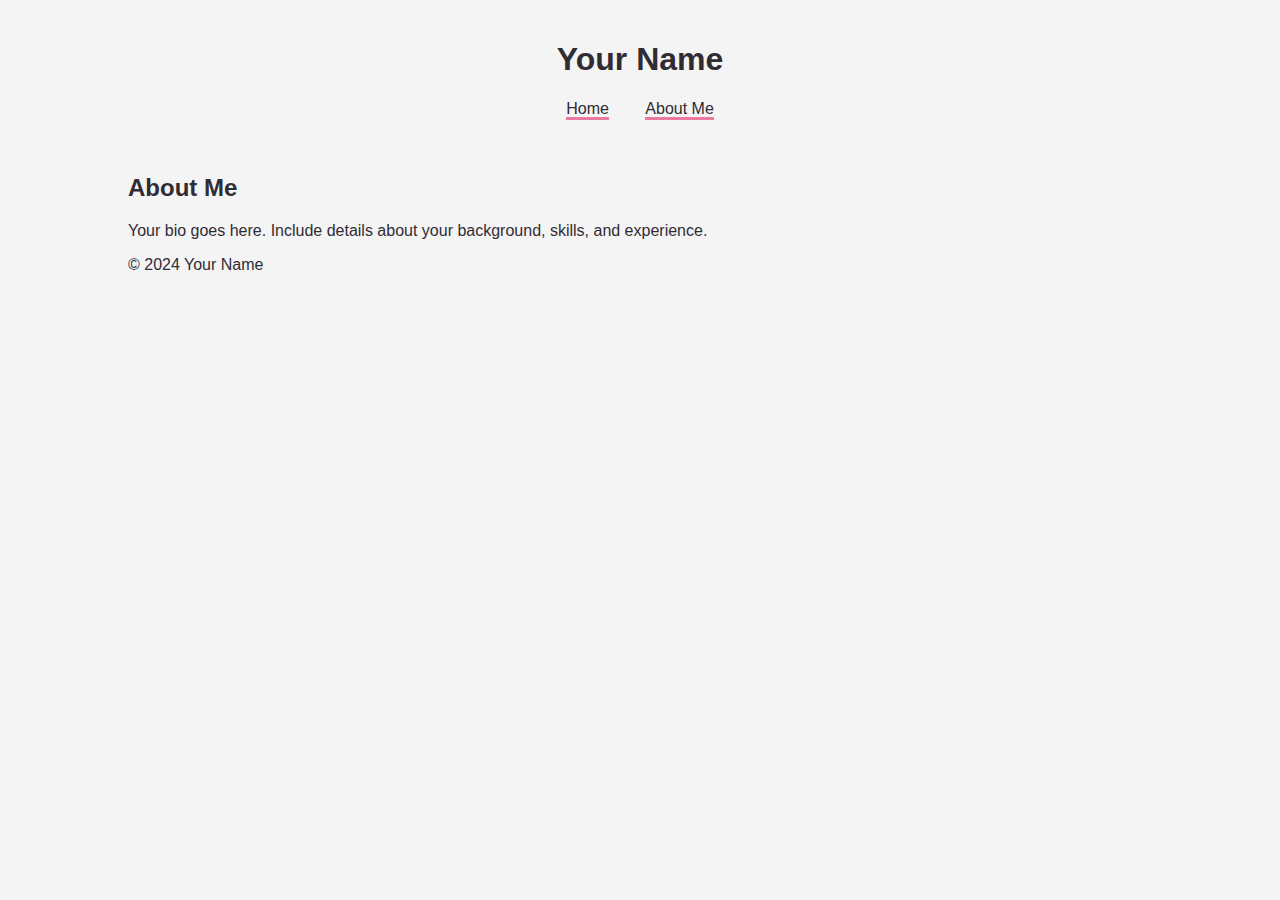
<file: aboutme.html>
<!DOCTYPE html>
<html lang="en">
<head>
    <meta charset="UTF-8">
    <meta name="viewport" content="width=device-width, initial-scale=1.0">
    <title>About Me</title>
    <link rel="stylesheet" href="styles.css">
</head>
<body>
    <header>
        <h1>Your Name</h1>
        <nav>
            <ul>
                <li><a href="index.html">Home</a></li>
                <li><a href="about.html">About Me</a></li>
            </ul>
        </nav>
    </header>
    <main>
        <h2>About Me</h2>
        <p>Your bio goes here. Include details about your background, skills, and experience.</p>
    </main>
    <footer>
        <p>&copy; 2024 Your Name</p>
    </footer>
</body>
</html>
</file>
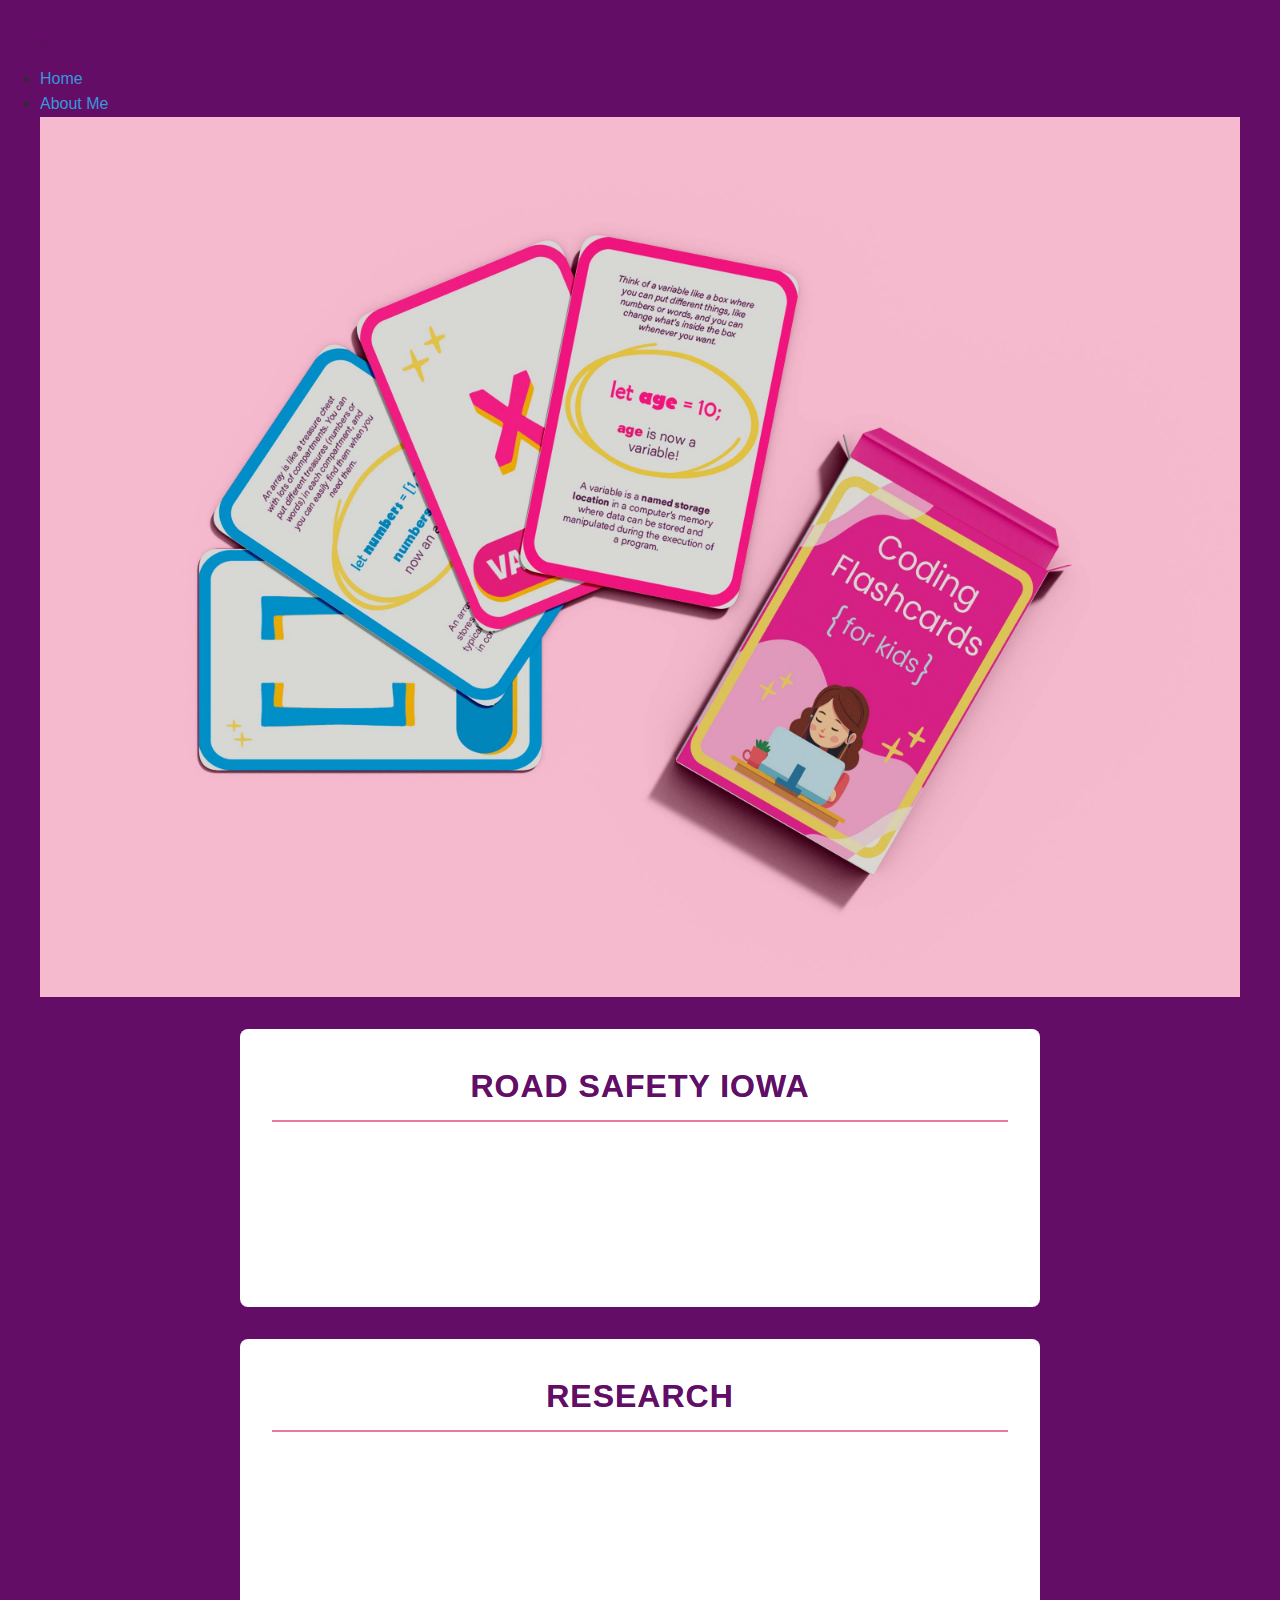
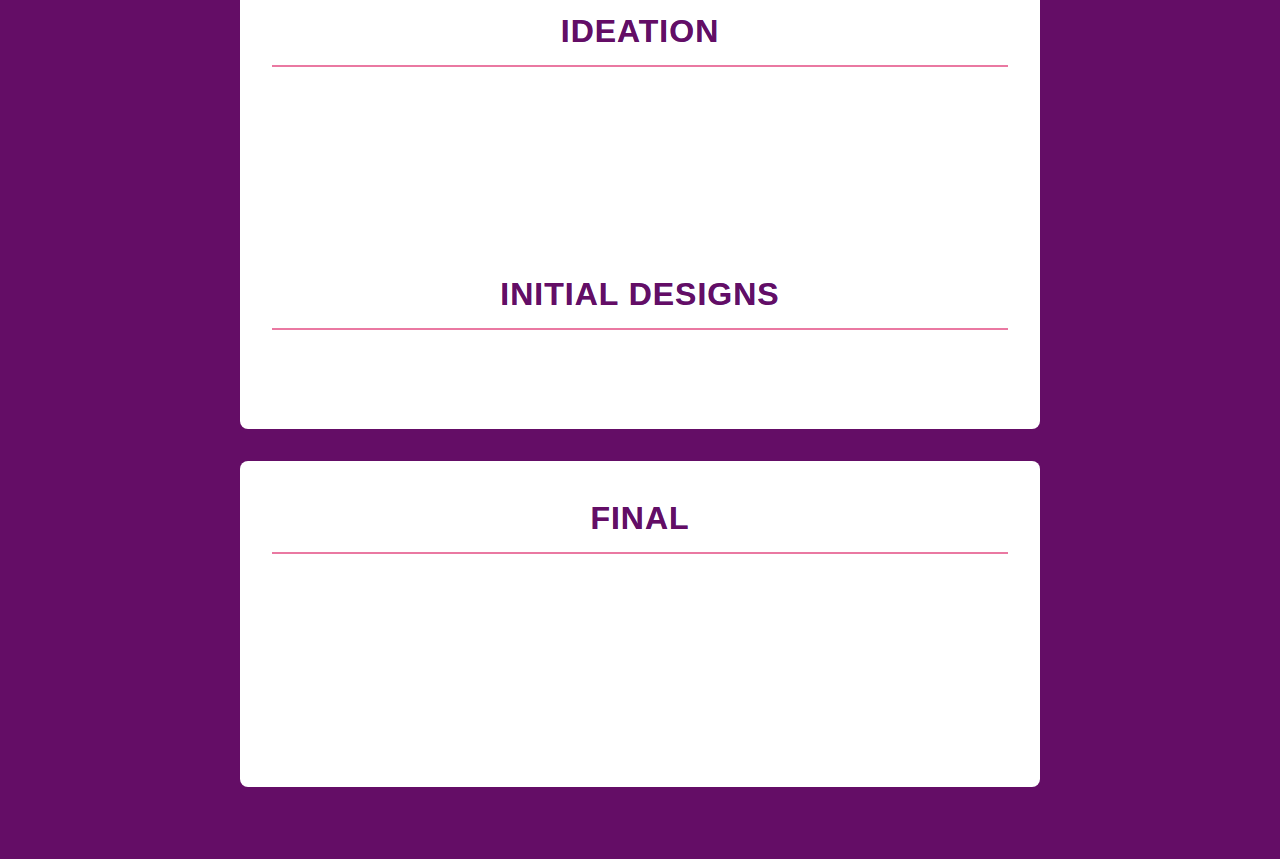
<file: adalove.html>
<!DOCTYPE html>
<html lang="en">
<head>
    <meta charset="UTF-8">
    <meta name="viewport" content="width=device-width, initial-scale=1.0">
    <title>adaLove</title>
    <link rel="stylesheet" href="project-styles.css">
    <link rel="preconnect" href="https://fonts.googleapis.com">
    <link rel="preconnect" href="https://fonts.gstatic.com" crossorigin>
    <script src="scripts.js" defer></script>
</head>`
<header>
    <nav class="top-nav">
        <ul>
            <li><a href="index.html">Home</a></li>
            <li><a href="about.html">About Me</a></li>
        </ul>
    </nav>
</header>
<div class="project-page">
<body>
<div class="preview-section">
    <img class="full-width-img" src="images/adalove/flashcard-mockup.jpg" alt="Responsive web design mockup for the Road Safety Iowa website, displayed on various devices including a desktop computer, laptop, tablet, and smartphone. The screens show different sections of the website, emphasizing messages about addiction and substance use disorder.">

    <!-- fixing these
    <div class="grid-wrapper">
        <img src="images/roadsafetyiowa/RIS-brochure-mockup.jpg" alt="" />
        <img src="images/roadsafetyiowa/RSI-pins.jpg" alt="" />
        <img src="images/roadsafetyiowa/RIS-flyer.jpg" alt="" />
        <img src="images/roadsafetyiowa/RIS-logo-mockup.jpg" alt="" />
        <img src="images/roadsafetyiowa/RSI-web-mockup.jpg" alt="" />
    </div>
-->
</body>
</div>

<div class="project-introduction">
    <h2>Road Safety Iowa</h2>
    <p>I designed a brand called "AdaLove" with the goal of encouraging young girls to learn coding. This platform is designed to be an interactive and educational space where girls can explore various aspects of programming, including web development and game design, all while focusing on creativity and problem-solving.</p>
</div>
<div class="process-section">
    <h2>Research</h2>
    <p>The first step in this project was for me to deeply understand the target audience—young girls who are interested in learning to code. I conducted research to identify the challenges they face and what piques their interest. This research informed my approach, allowing me to craft content that was not only engaging but also approachable, fun, and empowering. My goal was to break down complex concepts into simple, relatable terms that would resonate with these young learners.
    </p>
    <h2>Ideation</h2>
    <p>With a clear understanding of my audience and goals, I began the ideation for this project. I wanted the site to be visually appealing, intuitive, and user-friendly, making it a place where girls would want to spend time learning. I used bright colors, playful typography, and clear navigation to create an inviting atmosphere. I also designed the UI to guide users smoothly through the learning process, incorporating interactive elements like drag-and-drop exercises, quizzes, and coding challenges to keep the experience engaging.</p>
    <h2>Initial Designs</h2>
    <p>These are my initial designs!</p>
</div>
<div class="final-section">
    <h2>Final</h2>
    <p>These are my final designs. I created educational materials that catered to different skill levels, from beginners to more advanced coders. I developed tutorials, coding exercises, and inspirational stories about women in tech. My focus was on making the content both informative and motivational, helping to build confidence and resilience in young learners. I wanted to ensure that the materials were accessible and easy to understand, knowing that this was crucial for the target audience.</a></p>
</div>
</html>
</file>
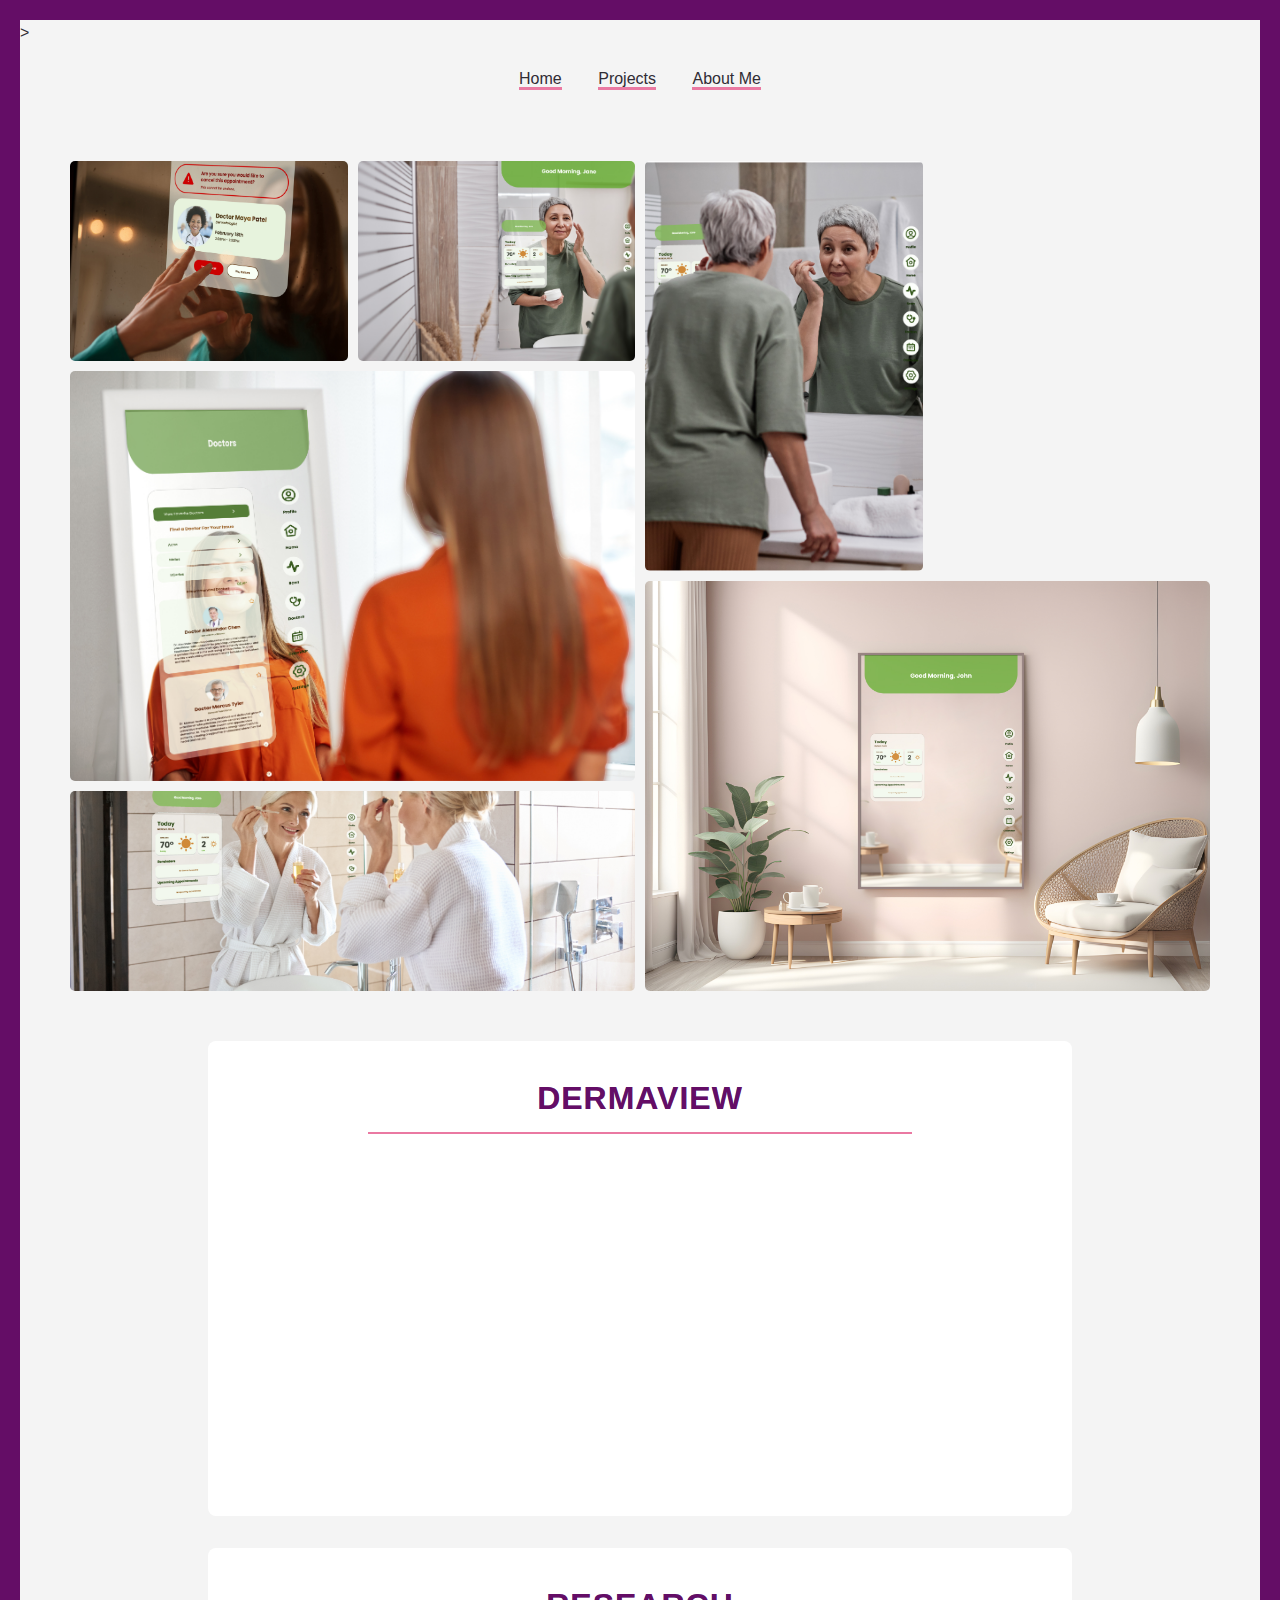
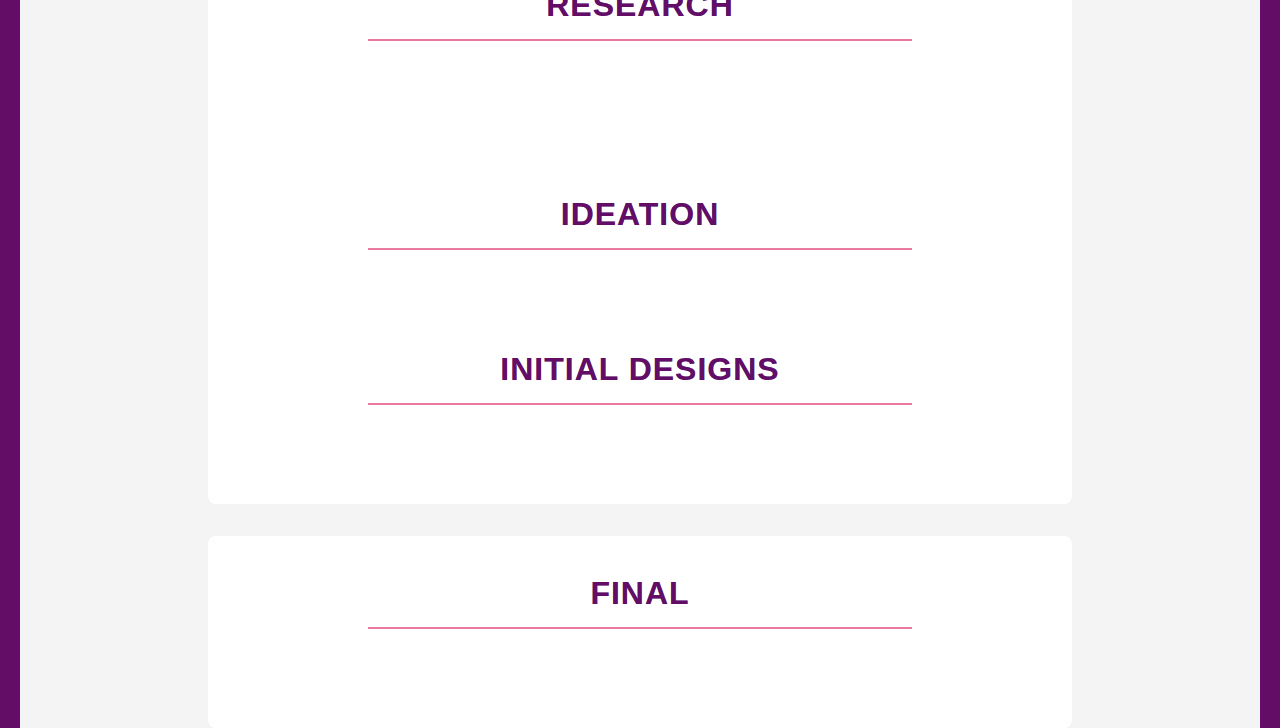
<file: dermaview.html>
<!DOCTYPE html>
<html lang="en">
<head>
    <meta charset="UTF-8">
    <meta name="viewport" content="width=device-width, initial-scale=1.0">
    <title>Dermaview</title>
    <link rel="stylesheet" href="project-styles.css">
    <link rel="stylesheet" href="styles.css"
    <link rel="preconnect" href="https://fonts.googleapis.com">
    <link rel="preconnect" href="https://fonts.gstatic.com" crossorigin>>
    <script src="scripts.js" defer></script>
</head>
<header>
    <nav class="top-nav">
        <ul>
            <li><a href="index.html">Home</a></li>
            <li><a href="projects-page.html">Projects</a></li>
            <li><a href="about.html">About Me</a></li>
        </ul>
    </nav>
</header>
<div class="project-page">
<body>
<div class="preview-section">
    <div class="grid-wrapper">
        <div>
            <img src="images/dermaview/close-up-mockup.jpg" alt="" />
        </div>
        <div>
            <img src="images/dermaview/skincare-mockup.jpg" alt="" />
        </div>
        <div class="tall">
            <img src="images/dermaview/wide-mirror-mockup.jpg" alt="" />
        </div>

        <div class="big">
            <img src="images/dermaview/mirror-mockup.jpg" alt="" />
        </div>

        <div class="big">
            <img src="images/dermaview/room-mockup.jpg" alt="" />
        </div>
        <div class="wide">
            <img src="images/dermaview/robe-mockup.jpg" alt="" />
        </div>
    </div>
</body>
</div>

<div class="project-introduction">
    <h2>Dermaview</h2>
    <p>Dermaview is a smart mirror designed as a concept for class. This mirror aims to revolutionize skincare by enabling users to monitor their skin health effortlessly. Dermaview allows users to scan their arm for skin irregularities, check for mole changes, receive personalized skincare product recommendations, chat with a doctor, and stay updated on new changes to their skin health profile.
        By utilizing advanced technologies such as an interactive screen, integrated sensors, a camera, facial recognition, and voice interaction, Dermaview helps users track their health, detect potential skin diseases, and identify early signs of cancer, ensuring proactive and informed skin care.
    </p>
</div>
<div class="process-section">
    <h2>Research</h2>
    <p>Wile researching for this project, we looked into current technologies that track health such as smart watches or health apps on phones.
        We interviewed users to try and discover the main pain points of these products.
    </p>
    <h2>Ideation</h2>
    <p>As a group, we began sketching layouts and coming up with a mood board for the feeling we wanted our brand to represent.</p>
    <h2>Initial Designs</h2>
    <p>These are our initial designs!</p>
</div>
<div class="final-section">
    <h2>Final</h2>
    <p>These are our final designs.</p>
</div>
</html>
</file>
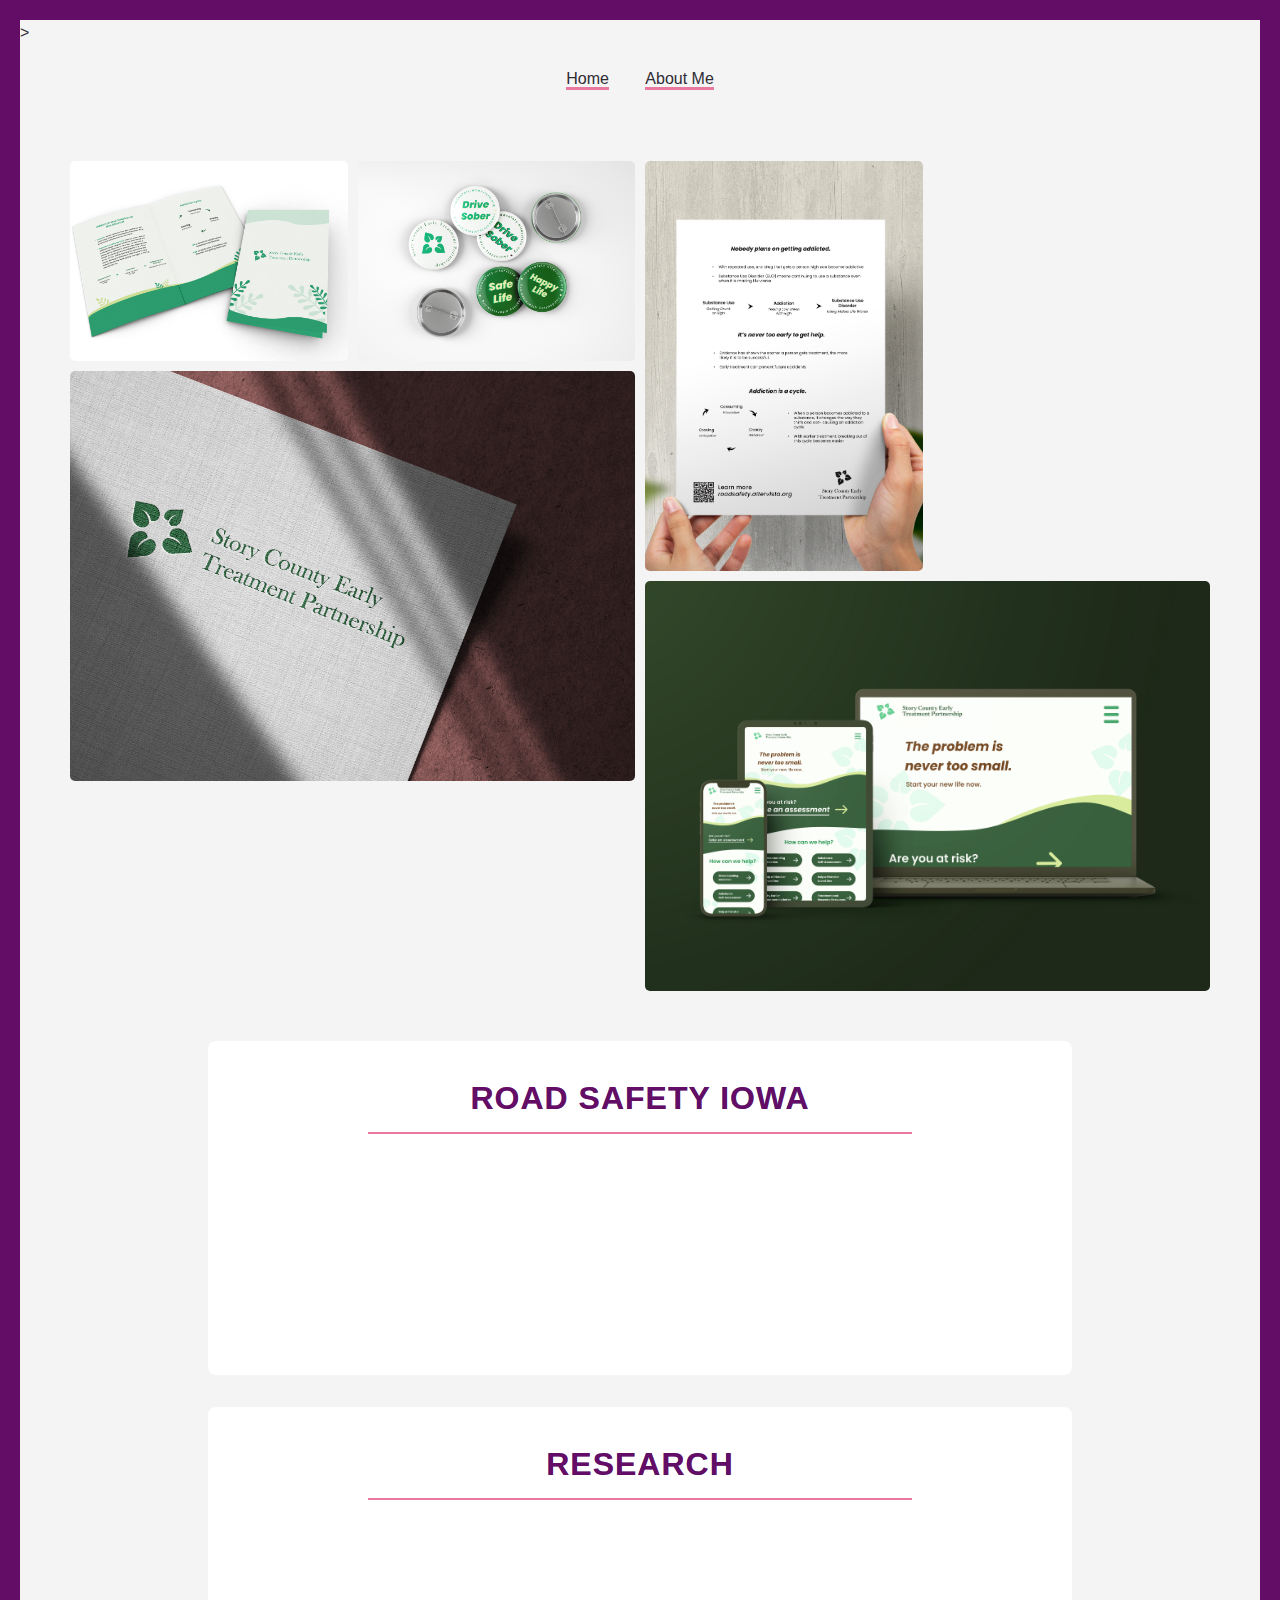
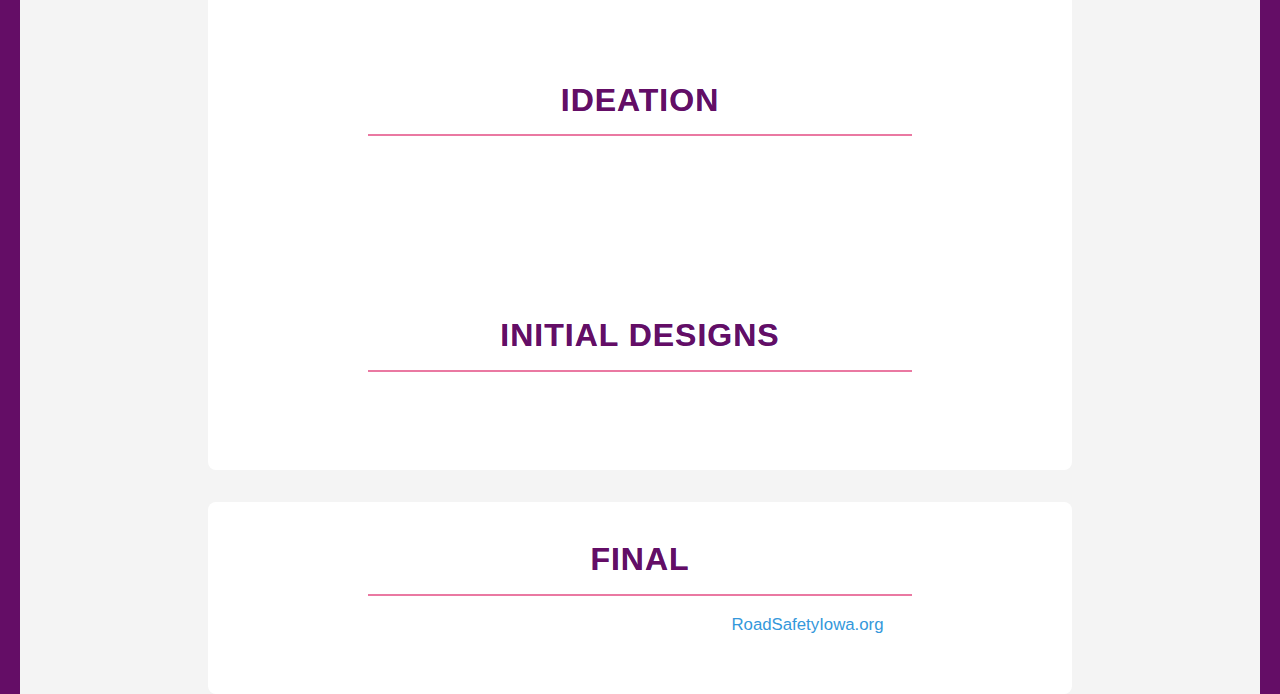
<file: road-safety-iowa.html>
<!DOCTYPE html>
<html lang="en">
<head>
    <meta charset="UTF-8">
    <meta name="viewport" content="width=device-width, initial-scale=1.0">
    <title>Road Safety Iowa</title>
    <link rel="stylesheet" href="projectstyles.css">
    <link rel="stylesheet" href="styles.css"
    <link rel="preconnect" href="https://fonts.googleapis.com">
    <link rel="preconnect" href="https://fonts.gstatic.com" crossorigin>>
    <script src="scripts.js" defer></script>
</head>
<header>
    <nav class="top-nav">
        <ul>
            <li><a href="index.html">Home</a></li>
            <li><a href="about.html">About Me</a></li>
        </ul>
    </nav>
</header>
<div class="project-page">
<body>
<div class="preview-section">
    <div class="grid-wrapper">
        <div>
            <img src="images/roadsafetyiowa/RIS-brochure-mockup.jpg" alt="" />
        </div>
        <div>
            <img src="images/roadsafetyiowa/RSI-pins.jpg" alt="" />
        </div>
        <div class="tall">
            <img src="images/roadsafetyiowa/RIS-flyer.jpg" alt="" />
        </div>

        <div class="big">
            <img src="images/roadsafetyiowa/RIS-logo-mockup.jpg" alt="" />
        </div>

        <div class="big">
            <img src="images/roadsafetyiowa/RSI-web-mockup.jpg" alt="" />
        </div>
    </div>
</body>
</div>

<div class="project-introduction">
    <h2>Road Safety Iowa</h2>
    <p>Road Safety Iowa is a federally funded program focused on providing early treatment to those with struggling with substace abuse.
        During this program, I designed a multiple deliverables including a logo, bi-fold brochure, business card, flyer, and a multi-page website.
        I proceeded to develop multiple pages of this website using HTML, CSS, and Javascript.
    </p>
</div>
<div class="process-section">
    <h2>Research</h2>
    <p>During this project, we spent a great amount of time looking at who our target audience was.
        We compiled research about who is most effected by substance abuse, specifically its relation to drivers who are found driving under the influence.
        We created user stories and personas of the type of people we would be designing for.
    </p>
    <h2>Ideation</h2>
    <p>Using this research, I began sketching ideas and looking at inspiration from rehab and therapy websites. As a recovery site, I wanted my designs to be have themes of growth, health, and inclusitivity.
        It was important to me to remain age-nuetral, gender-nuetral, and non-discriminatory.</p>
    <h2>Initial Designs</h2>
    <p>These are my initial designs!</p>
</div>
<div class="final-section">
    <h2>Final</h2>
    <p>These are my final designs. The project is live at <a href="https://www.roadsafetyiowa.org/">RoadSafetyIowa.org</a></p>
</div>
</html>
</file>
<file: styles.css>
html {
  height: 100%;
}


body {
    font-family: "Manrope", sans-serif;
    margin: 0;
    padding: 0;
    background-color: #f4f4f4;
    color:#302C34;
}

header {
    color: #302C34;
    padding: 1rem 0;
    text-align: center;
}

h1, h2, p, button {
    margin-left: 10vw;
    margin-right: 10vw;
}

.intro {
  margin: 50px 0;
}

.intro h1 {
  background: rgb(215,85,132);
  background: linear-gradient(144deg, rgba(215,85,132,1) 0%, rgba(100,13,102,1) 100%);
  background-clip: text;
  color: transparent;
  font-size: 5em;
  font-style: italic;
  margin-bottom: 0;
}

.intro h2 {
  font-size: 2.5em;
  font-weight: 200;
}

.intro p {
  line-height: 30px;
  max-width: 70vw;
}
.purple-button {
    border: none;
    border-radius: 20px;
    color:#f4f4f4;
    cursor: pointer;
    background-color: #640D66;
    align-items: center;
    box-sizing: border-box;
    cursor: pointer;
    display: flex;
    font-family: Inter,sans-serif;
    font-size: 16px;
    height: 48px;
    justify-content: center;
    line-height: 24px;
    max-width: 100%;
    padding: 0 25px;
    position: relative;
    text-align: center;
    text-decoration: none;
    user-select: none;
    -webkit-user-select: none;
    touch-action: manipulation;
}

.purple-button:after {
  background-color: #EA79A2;
  border-radius: 20px;
  content: "";
  display: block;
  height: 48px;
  left: 0;
  width: 100%;
  position: absolute;
  top: -2px;
  transform: translate(8px, 8px);
  transition: transform .2s ease-out;
  z-index: -1;
}

.purple-button:hover:after {
  transform: translate(0, 0);
}

.purple-button:active {
  background-color: #f4f4f4;
  color:#640D66;
  outline: 0;
}

.purple-button:hover {
  outline: 0;
}

@media (min-width: 768px) {
  .purple-button {
    padding: 0 40px;
  }
}
nav ul {
    list-style: none;
    padding: 0;
}

nav ul li {
    display: inline;
    margin: 0 1rem;
    border-bottom: 3px solid #EA79A2;
}

nav ul li a {
    text-decoration: none;
    color: #302C34;
}

h3 {
  color:#f4f4f4;
  padding: 0;
  margin: 0;
  text-align: center;
  font-size: 4em;
  font-weight: 200;
  background-color: #640D66;
  margin-top: -50px;
  padding-bottom: 50px;
}

.projects {
  display: flex;
  gap: 20px;
  justify-content: space-around;
  flex-wrap: wrap;
  background-color: #640D66;
  padding-bottom: 500px;
}

.project {
  border: 1px solid #ccc;
  border-radius: 30px;
  overflow: hidden;
  text-align: center;
  box-shadow: 0 4px 8px rgba(0,0,0,0.1);
  transition: transform 0.3s, box-shadow 0.3s;
  max-width: 300px;
  min-width: 250px;
  height: 400px;
  flex: 1 1 calc(33.333% - 40px);
  margin: 10px;
  background-color:#f4f4f4;
}

.project a {
  text-decoration: none;
  color: inherit;
}

.project img {
  width: 100%;
  height: auto;
}

.project h4, .project p, .project button {
  margin: 10px 0;
}

.project h4 {
  font-size: 1.5em;
  font-weight: 500;
  margin: 20px 20px 0 20px;
  color:#640D66;
}
.project p {
  font-size: 0.75em;
  padding: 12px 40px;
}

.project button {
  margin: 0 auto;
}
.project:hover {
  transform: scale(1.05);
  box-shadow: 0 8px 16px rgba(0,0,0,0.2);
  border:#EA79A2 3px solid;
}

.learn-more-wrap {
  background-color:#640D66;
  color:#f4f4f4;
  padding: 10px;
  border: none;
  border-radius: 20px;
  max-width: 100px;
  max-height: 20px;
  margin: 0 auto;
  z-index: 1;
}

.learn-more {
  background-color:#640D66;
  color: #f4f4f4;
  border: none;
  padding: 20px;
  border-radius: 20px;
}
.project:hover .learn-more {
  background-color:#EA79A2;
  border-radius: 30px;
  z-index: -1;
}

.learn-more {
  border-radius: 30px;
  background-color: #640D66;
  border: none;
  color: #fff;
  text-align: center;
  font-size: 16px;
  padding: 16px;
  width: 100px;
  transition: all 0.5s;
  cursor: pointer;
  margin: 36px;
  display: inline-block;
  position: relative;
  transition: 0.5s;
}

.learn-more:after {
  content: '➜';
  position: absolute;
  opacity: 0;
  top: 14px;
  right: -20px;
  transition: 0.5s;
}

.project:hover .learn-more{
  padding-right: 24px;
  padding-left:8px;
}

.project:hover .learn-more:after {
  opacity: 1;
  right: 10px;
}

.slideshow-container {
    position: relative;
    max-width: 100%;
    margin: auto;
}

.slide {
    display: none;
}

.slide img {
    width: 100%;
}

.prev, .next {
    cursor: pointer;
    position: absolute;
    top: 50%;
    width: auto;
    margin-top: -22px;
    padding: 16px;
    color: white;
    font-weight: bold;
    font-size: 18px;
    transition: 0.6s ease;
    border-radius: 0 3px 3px 0;
    user-select: none;
}

.next {
    right: 0;
    border-radius: 3px 0 0 3px;
}

.prev:hover, .next:hover {
    background-color: rgba(0,0,0,0.8);
}

/* About Me Page */
header {
  text-align: center;
  padding: 20px 0;
}

#about-me-image {
  max-width: 500px;
  height: auto;
}

.about-me-container {
  background-color: #fff;
}

.bio {
  display: flex;
  flex-direction: column;
  align-items: center;
  text-align: center;
}

.bio-content {
  max-width: 600px;
  margin-top: 20px;
}
.skills {
  margin: 40px;
}

.skills h2 {
  margin: 0;
  width: 200px;
  text-align: center;
}
.skills-grid {
  display: grid;
  grid-template-columns: 1fr;
  gap: 10px;
  margin-top: 20px;
}

.skill-item {
  background: #ffe6f7;
  padding: 15px;
  text-align: center;
  border-radius: 20px;
  width: 200px;
  transition: transform 0.3s ease;
}

.skill-item:hover {
  transform: translateY(-5px);
  background: #ffd0ef;
}

.contact {
  margin-top: 40px;
  text-align: center;
}

.contact-info {
  display: flex;
  flex-direction: column;
  align-items: center;
}

.contact-info a {
  color: #0056b3;
  text-decoration: none;
}





/* Cool Waves for Homepage */
*,
*:after,
*:before {
  -webkit-box-sizing: content-box;
  -moz-box-sizing: content-box;
  -mz-box-sizing: content-box;
  box-sizing: content-box;
}

svg path {
  animation: pathAnim 7s linear infinite;
}

svg path:nth-child(2) {
  animation-delay: 1s;
}
svg path:nth-child(3) {
  animation-delay: 3s;
}
svg path:nth-child(4) {
  animation-play-state: paused;
}

@keyframes pathAnim {
  0% {
    d: path(
      "M0, 192 C220, 100, 440, 100, 660, 192 C880, 290, 1100, 290, 1320, 192 L1320 500 L0 500"
    );
  }
  25% {
    d: path(
      "M0, 100 C220, 100, 440, 292, 660, 292 C880, 292, 1100, 100, 1320, 102 L1320 500 L0 500"
    );
  }
  50% {
    d: path(
      "M0, 192 C220, 290, 440, 290, 660, 192 C880, 100, 1100, 100, 1320, 192 L1320 500 L0 500"
    );
  }
  75% {
    d: path(
      "M0, 292 C220, 292, 440, 100, 660, 100 C880, 100, 1100, 292, 1320, 192 L1320 500 L0 500"
    );
  }
  100% {
    d: path(
      "M0, 192 C220, 100, 440, 100, 660, 192 C880, 290, 1100, 290, 1320, 192 L1320 500 L0 500"
    );
  }
}
</file>
<file: project-styles.css>
* {
    margin: 0;
    padding: 0;
    box-sizing: border-box;
}
html,
body {
    background-color: #640D66;
    padding: 20px;
}

.project-page h1 {
    text-align: center;
    color: #FFFFFF;
    padding: 10px 0;
    margin: 20px;
    font-family: 'Poppins', sans-serif;
    font-size: 2.5rem;
    background: linear-gradient(45deg, #EA79A2, #3498db);
    -webkit-background-clip: text;
    color: transparent;
}
img {
    max-width: 100%;
    height: auto;
    vertical-align: middle;
    display: inline-block;
}

img:hover {
    transform: scale(1.02);
    border: 2px solid #EA79A2;
    box-shadow: 0 8px 16px rgba(0,0,0,0.2);
    transition: 0.6s ease;
}
/* Main CSS */
.grid-wrapper > div {
    display: flex;
    justify-content: center;
    align-items: center;
}
.grid-wrapper > div > img {
    width: 100%;
    height: 100%;
    object-fit: cover;
    border-radius: 5px;
}

.grid-wrapper {
    display: grid;
    grid-gap: 10px;
    grid-template-columns: repeat(auto-fit, minmax(250px, 1fr));
    grid-auto-rows: 200px;
    grid-auto-flow: dense;
    margin: 50px;
}
.grid-wrapper .wide {
    grid-column: span 2;
}
.grid-wrapper .tall {
    grid-row: span 2;
}
.grid-wrapper .big {
    grid-column: span 2;
    grid-row: span 2;
}

body {
    font-family: 'Manrope', sans-serif;
    color: #302C34;
    background-color: #640D66;
    line-height: 1.6;
}

h2 {
    font-size: 2rem;
    color: #FFFFFF;
    border-bottom: 2px solid #EA79A2;
    padding-bottom: 0.5rem;
    margin-bottom: 1rem;
    font-weight: bold;
    background: linear-gradient(45deg, #EA79A2, #3498db);
    -webkit-background-clip: text;
    color: transparent;
}

p {
    margin-bottom: 1.5rem;
    color: #FFFFFF;
}

.project-introduction, .process-section, .final-section {
    max-width: 800px;
    margin: 2rem auto;
    padding: 2rem;
    background-color: #ffffff;
    border-radius: 8px;
}

.project-introduction h2 {
    color: #640D66;
    text-align: center;
}

.project-introduction p {
    font-size: 1.1rem;
}

.process-section h2, .final-section h2 {
    color: #3498db;
}

a {
    color: #3498db;
    text-decoration: none;
}

a:hover {
    text-decoration: underline;
}

.process-section p, .final-section p {
    font-size: 1.05rem;
}

.process-section h2, .final-section h2, .project-introduction h2 {
    letter-spacing: 1px;
    text-align: center;
    color: #640D66;
    text-transform: uppercase;
}
</file>
<file: projectstyles.css>
* {
    margin: 0;
    padding: 0;
    box-sizing: border-box;
}
html,
body {
    background-color: #640D66;
    padding: 20px;
}

.project-page h1 {
    text-align: center;
    color: #FFFFFF;
    padding: 10px 0;
    margin: 20px;
    font-family: 'Poppins', sans-serif;
    font-size: 2.5rem;
    background: linear-gradient(45deg, #EA79A2, #3498db);
    -webkit-background-clip: text;
    color: transparent;
}
img {
    max-width: 100%;
    height: auto;
    vertical-align: middle;
    display: inline-block;
}

img:hover {
    transform: scale(1.02);
    border: 2px solid #EA79A2;
    box-shadow: 0 8px 16px rgba(0,0,0,0.2);
    transition: 0.6s ease;
}
/* Main CSS */
.grid-wrapper > div {
    display: flex;
    justify-content: center;
    align-items: center;
}
.grid-wrapper > div > img {
    width: 100%;
    height: 100%;
    object-fit: cover;
    border-radius: 5px;
}

.grid-wrapper {
    display: grid;
    grid-gap: 10px;
    grid-template-columns: repeat(auto-fit, minmax(250px, 1fr));
    grid-auto-rows: 200px;
    grid-auto-flow: dense;
    margin: 50px;
}
.grid-wrapper .wide {
    grid-column: span 2;
}
.grid-wrapper .tall {
    grid-row: span 2;
}
.grid-wrapper .big {
    grid-column: span 2;
    grid-row: span 2;
}

body {
    font-family: 'Manrope', sans-serif;
    color: #302C34;
    background-color: #640D66;
    line-height: 1.6;
}

h2 {
    font-size: 2rem;
    color: #FFFFFF;
    border-bottom: 2px solid #EA79A2;
    padding-bottom: 0.5rem;
    margin-bottom: 1rem;
    font-weight: bold;
    background: linear-gradient(45deg, #EA79A2, #3498db);
    -webkit-background-clip: text;
    color: transparent;
}

p {
    margin-bottom: 1.5rem;
    color: #FFFFFF;
}

.project-introduction, .process-section, .final-section {
    max-width: 800px;
    margin: 2rem auto;
    padding: 2rem;
    background-color: #ffffff;
    border-radius: 8px;
}

.project-introduction h2 {
    color: #640D66;
    text-align: center;
}

.project-introduction p {
    font-size: 1.1rem;
}

.process-section h2, .final-section h2 {
    color: #3498db;
}

a {
    color: #3498db;
    text-decoration: none;
}

a:hover {
    text-decoration: underline;
}

.process-section p, .final-section p {
    font-size: 1.05rem;
}

.process-section h2, .final-section h2, .project-introduction h2 {
    letter-spacing: 1px;
    text-align: center;
    color: #640D66;
    text-transform: uppercase;
}


/* Projects Page */
:root {
    --surface-color: #f4f4f4;
    --curve: 40;
}

h1 {
    color: #fff;
}

.cards {
    display: grid;
    grid-template-columns: repeat(auto-fit, minmax(300px, 1fr));
    gap: 2rem;
    margin: 4rem 5vw;
    padding: 0;
    list-style-type: none;
}

.card {
    position: relative;
    display: block;
    height: 100%;
    border-radius: calc(var(--curve) * 1px);
    overflow: hidden;
    text-decoration: none;
    background: linear-gradient(135deg, #EA79A2, #3498db);
}

.card__image {
    width: 100%;
    height: auto;
    padding-bottom: 80px;
}

.card__overlay {
    position: absolute;
    bottom: 0;
    left: 0;
    right: 0;
    z-index: 1;
    border-radius: calc(var(--curve) * 1px);
    background-color: var(--surface-color);
    transform: translateY(100%);
    transition: .2s ease-in-out;
}

.card:hover .card__overlay {
    transform: translateY(0);
}

.card__header {
    position: relative;
    display: flex;
    align-items: center;
    gap: 2em;
    padding: 2em;
    border-radius: calc(var(--curve) * 1px) 0 0 0;
    background-color: var(--surface-color);
    transform: translateY(-100%);
    transition: .2s ease-in-out;
}

.card__arc {
    width: 80px;
    height: 80px;
    position: absolute;
    bottom: 100%;
    right: 0;
    z-index: 1;
}

.card__arc path {
    fill: var(--surface-color);
    d: path("M 40 80 c 22 0 40 -22 40 -40 v 40 Z");
}

.card:hover .card__header {
    transform: translateY(0);
}

.card__title {
    font-size: 1em;
    margin: 0 0 .3em;
    color: #640D66;
}

.card__tagline {
    display: block;
    margin: 1em 0;
    font-size: .8em;
    color: #640D66;
}

.card__short-description {
    font-size: .8em;
    color: #640D66;
    padding-bottom: 20px;
}

.card__tag-client {
    border: 2px #ff82b0 solid;
    border-radius: 20px;
    font-size: 10px;
    padding: 5px;
	margin: 15px 0;
    color: #c84c79;
    background-color: #fff9fd;
    font-weight: 600;
	max-width: -moz-fit-content;
	max-width: fit-content;
}

.card__tag-class {
    border: 2px #4756e5 solid;
    border-radius: 20px;
    font-size: 10px;
    padding: 5px;
	margin: 15px 0;
    color: #4453E0;
    background-color: #f4f6ff;
    font-weight: 600;
	max-width: -moz-fit-content;
	max-width: fit-content;
}

.card__description {
    padding: 0 2em 2em;
    margin: 0;
    color: #640D66;
    display: -webkit-box;
    -webkit-box-orient: vertical;
    -webkit-line-clamp: 3;
    overflow: hidden;
}
</file>
